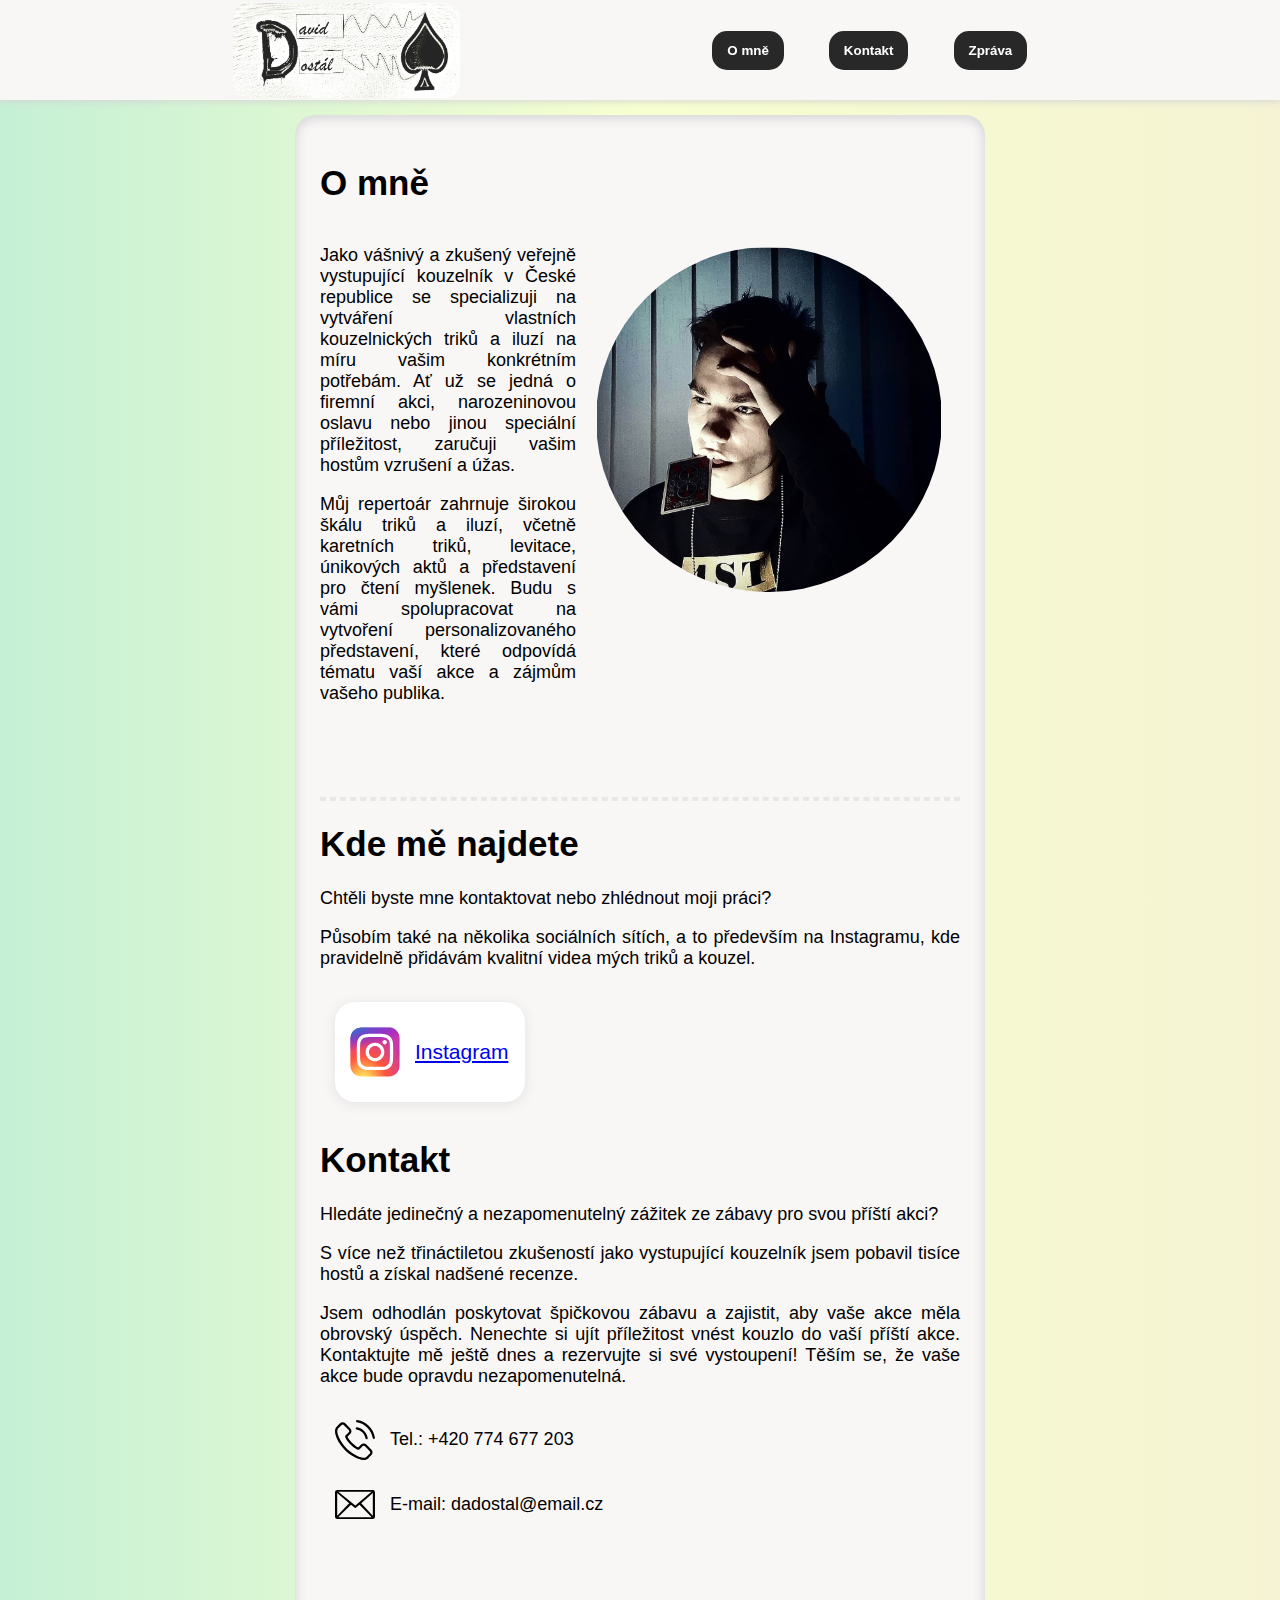
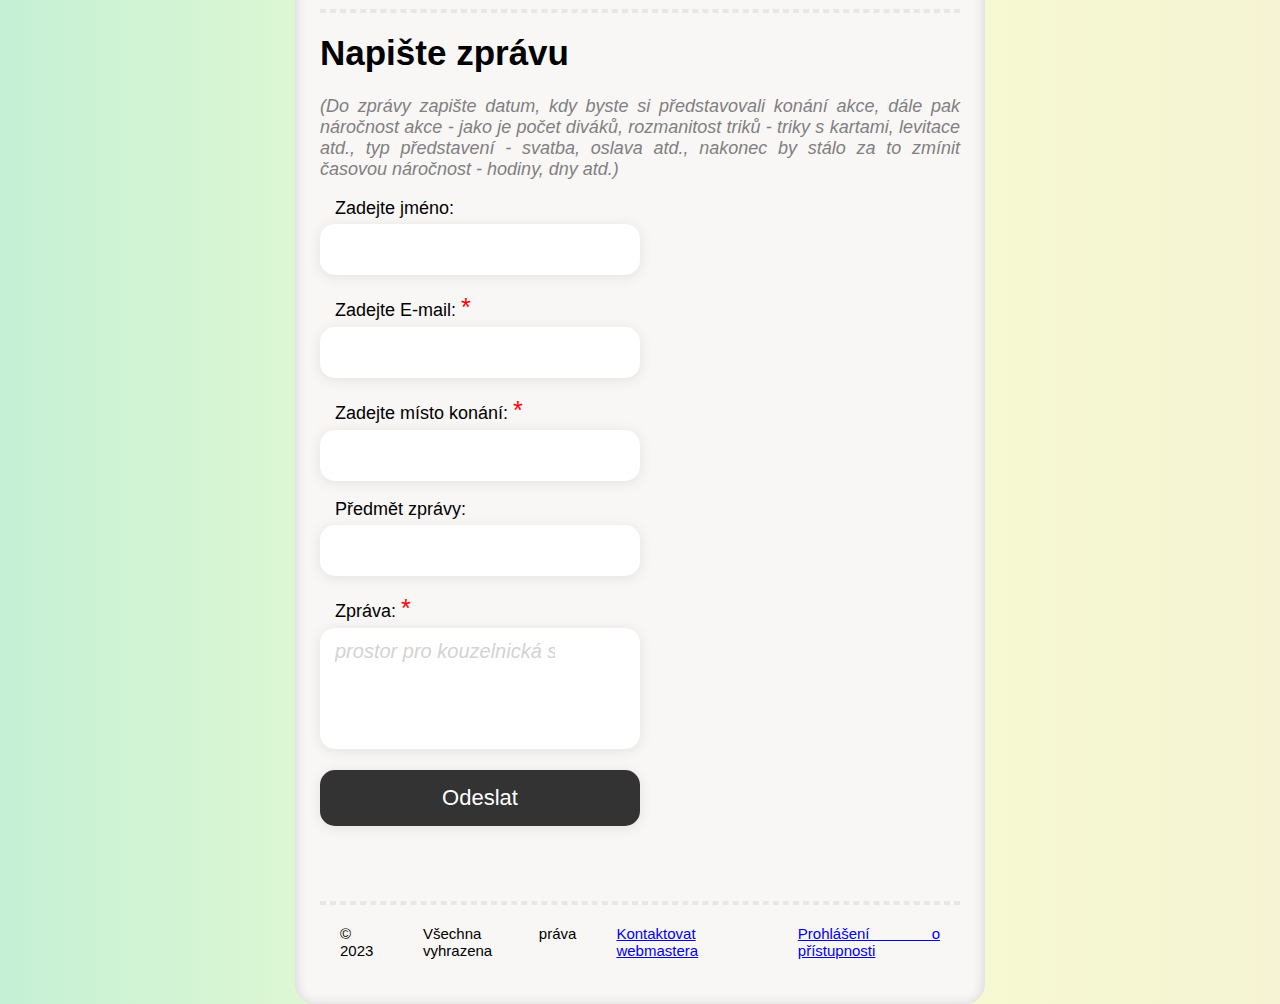
<file: index.html>
<html lang="eng">
  <head>
    <title>David Dostál</title>
    <meta charset="UTF-8" />
    <meta http-equiv="X-UA-Compatible" content="IE=edge" />
    <meta name="viewport" content="width=device-width, initial-scale=1.0" />
    <link rel="stylesheet" href="style.css" />
  </head>
  <body>
    <header>
      <div class="left-section">
        <a href="index.html"
          ><img class="logo" src="Images/logo-header.jpg"
        /></a>
      </div>
      <div class="right-section">
        <a href="index.html"><button class="button-header">O mně</button></a>
        <a href="#contact"><button class="button-header">Kontakt</button></a>
        <a href="#message"><button class="button-header">Zpráva</button></a>
      </div>
    </header>
    <main>
      <div class="top-section">
        <h1 class="about-me" id="about">O mně</h1>
        <div class="top-grid">
          <div class="text">
            <p>
              Jako vášnivý a zkušený veřejně vystupující kouzelník v České
              republice se specializuji na vytváření vlastních kouzelnických
              triků a iluzí na míru vašim konkrétním potřebám. Ať už se jedná o
              firemní akci, narozeninovou oslavu nebo jinou speciální
              příležitost, zaručuji vašim hostům vzrušení a úžas.
            </p>
            <p>
              Můj repertoár zahrnuje širokou škálu triků a iluzí, včetně
              karetních triků, levitace, únikových aktů a představení pro čtení
              myšlenek. Budu s vámi spolupracovat na vytvoření personalizovaného
              představení, které odpovídá tématu vaší akce a zájmům vašeho
              publika.
            </p>
          </div>
          <img class="profile-picture" src="Images/profile-pic.jpg" />
        </div>
      </div>
      <div class="middle-section">
        <div class="header-contact">
          <div class="line"></div>
          <h1 class="find-me">Kde mě najdete</h1>
          <p>Chtěli byste mne kontaktovat nebo zhlédnout moji práci?</p>
          <p class="middle-text">
            Působím také na několika sociálních sítích, a to především na
            Instagramu, kde pravidelně přidávám kvalitní videa mých triků a
            kouzel.
          </p>
        </div>
        <div class="sites">
          <div class="contact-links">
            <img
              class="sites-logo"
              id="contact"
              src="Images/Instagram_logo.svg"
            />
            <a href="https://www.instagram.com/dejvdostal/"
              ><p class="hyperlink">Instagram</p></a
            >
          </div>
        </div>
      </div>
      <div class="contact">
        <h1>Kontakt</h1>
        <p>
          Hledáte jedinečný a nezapomenutelný zážitek ze zábavy pro svou příští
          akci?
        </p>
        <p>
          S více než třináctiletou zkušeností jako vystupující kouzelník jsem
          pobavil tisíce hostů a získal nadšené recenze.
        </p>
        <p>
          Jsem odhodlán poskytovat špičkovou zábavu a zajistit, aby vaše akce
          měla obrovský úspěch. Nenechte si ujít příležitost vnést kouzlo do
          vaší příští akce. Kontaktujte mě ještě dnes a rezervujte si své
          vystoupení! Těším se, že vaše akce bude opravdu nezapomenutelná.
        </p>
        <div class="icons-grid">
          <div class="icon-box">
            <img class="icons" src="Images/phone-icon.svg" />
            <p>Tel.: +420 774 677 203</p>
          </div>
          <div class="icon-box">
            <img class="icons" id="message" src="Images/email-icon.svg" />
            <p>E-mail: dadostal@email.cz</p>
          </div>
        </div>
      </div>
      <div class="line"></div>
      <div class="bottom-section">
        <div class="input-grid">
          <h1 class="write-me">Napište zprávu</h1>
          <p class="italic">
            (Do zprávy zapište datum, kdy byste si představovali konání akce,
            dále pak náročnost akce - jako je počet diváků, rozmanitost triků -
            triky s kartami, levitace atd., typ představení - svatba, oslava
            atd., nakonec by stálo za to zmínit časovou náročnost - hodiny, dny
            atd.)
          </p>
          <form action="https://formsubmit.co/dadostal@email.cz" method="POST">
            <div class="input-box">
              <p class="input-text">Zadejte jméno:</p>
              <input class="input" type="text-box" name="Jméno" />
            </div>
            <div class="input-box">
              <p class="input-text">Zadejte E-mail: <span>*</span></p>
              <input class="input" type="email" name="E-mailová adresa" />
            </div>
            <div class="input-box">
              <p class="input-text">Zadejte místo konání: <span>*</span></p>
              <input class="input" type="text" name="Místo konání" />
            </div>
            <div class="input-box">
              <p class="input-text">Předmět zprávy:</p>
              <input class="input" type="text-box" name="Předmět zprávy" />
            </div>
            <div class="input-box">
              <p class="input-text">Zpráva: <span>*</span></p>
              <input
                class="input-mess"
                type="message"
                name="Zpráva"
                placeholder="prostor pro kouzelnická slova"
              />
            </div>
            <br />
            <input class="submit-but" type="submit" value="Odeslat" />
          </form>
          <div class="line"></div>
          <div class="endtitles">
            <p class="titles">© 2023</p>
            <p class="titles">Všechna práva vyhrazena</p>
            <a href="webmaster.html"
              ><p class="titles-click">Kontaktovat webmastera</p></a
            >
            <a href="right.html"
              ><p class="titles-click">Prohlášení o přístupnosti</p></a
            >
          </div>
        </div>
      </div>
    </main>
  </body>
</html>
</file>
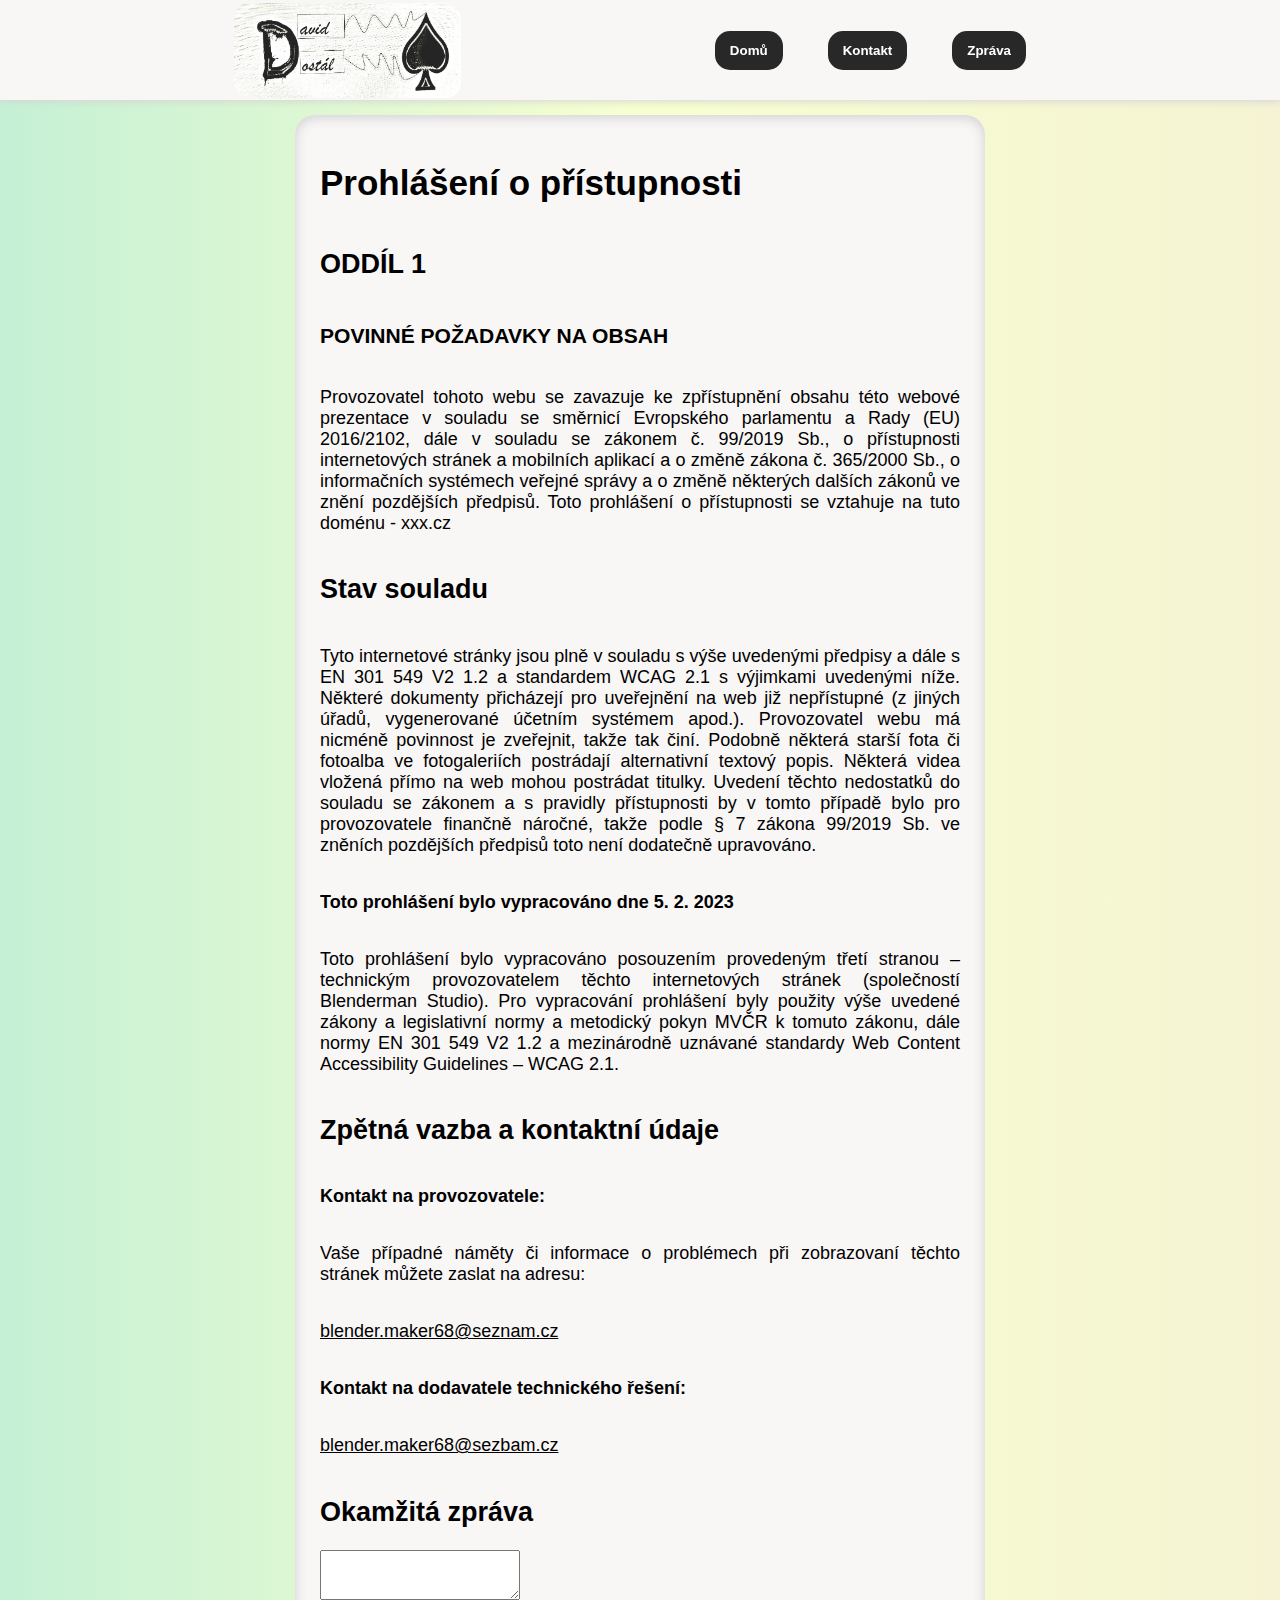
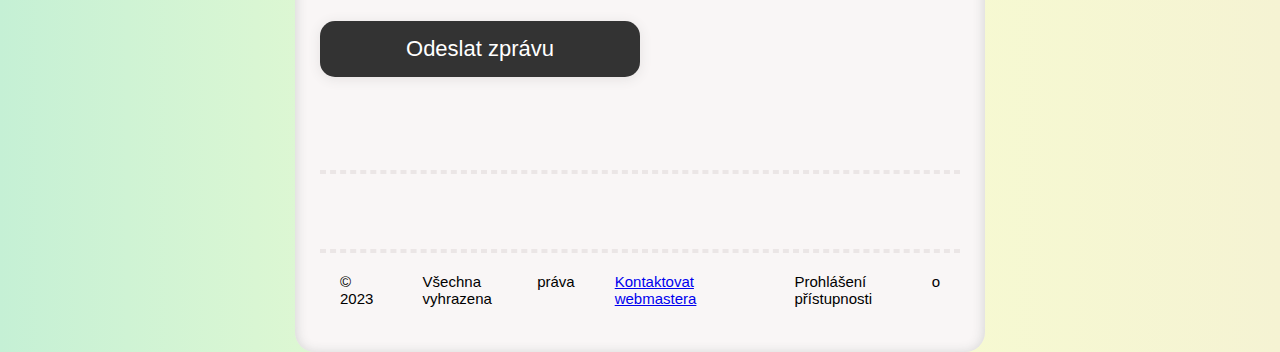
<file: right.html>
<html lang="eng">
  <head>
    <title>Prohlášení o přístupnosti</title>
    <meta charset="UTF-8" />
    <meta http-equiv="X-UA-Compatible" content="IE=edge" />
    <meta name="viewport" content="width=device-width, initial-scale=1.0" />
    <link rel="stylesheet" href="style.css" />
  </head>
  <body>
    <header>
      <div class="left-section">
        <a href="index.html"
          ><img class="logo" src="Images/logo-header.jpg"
        /></a>
      </div>
      <div class="right-section">
        <a href="index.html"><button class="button-header">Domů</button></a>
        <a href="#contact"><button class="button-header">Kontakt</button></a>
        <a href="#message"><button class="button-header">Zpráva</button></a>
      </div>
    </header>
    <main>
      <h1 class="edge">Prohlášení o přístupnosti</h1>
      <h2 class="edge">ODDÍL 1</h2>
      <h3 class="edge">POVINNÉ POŽADAVKY NA OBSAH</h3>
      <p class="edge">
        Provozovatel tohoto webu se zavazuje ke zpřístupnění obsahu této webové
        prezentace v souladu se směrnicí Evropského parlamentu a Rady (EU)
        2016/2102, dále v souladu se zákonem č. 99/2019 Sb., o přístupnosti
        internetových stránek a mobilních aplikací a o změně zákona č. 365/2000
        Sb., o informačních systémech veřejné správy a o změně některých dalších
        zákonů ve znění pozdějších předpisů. Toto prohlášení o přístupnosti se
        vztahuje na tuto doménu - xxx.cz
      </p>
      <h2 class="edge">Stav souladu</h2>
      <p class="edge">
        Tyto internetové stránky jsou plně v souladu s výše uvedenými předpisy a
        dále s EN 301 549 V2 1.2 a standardem WCAG 2.1 s výjimkami uvedenými
        níže. Některé dokumenty přicházejí pro uveřejnění na web již nepřístupné
        (z jiných úřadů, vygenerované účetním systémem apod.). Provozovatel webu
        má nicméně povinnost je zveřejnit, takže tak činí. Podobně některá
        starší fota či fotoalba ve fotogaleriích postrádají alternativní textový
        popis. Některá videa vložená přímo na web mohou postrádat titulky.
        Uvedení těchto nedostatků do souladu se zákonem a s pravidly
        přístupnosti by v tomto případě bylo pro provozovatele finančně náročné,
        takže podle § 7 zákona 99/2019 Sb. ve zněních pozdějších předpisů toto
        není dodatečně upravováno.
      </p>
      <p class="edge"><b>Toto prohlášení bylo vypracováno dne 5. 2. 2023</b></p>
      <p class="edge">
        Toto prohlášení bylo vypracováno posouzením provedeným třetí stranou –
        technickým provozovatelem těchto internetových stránek (společností
        Blenderman Studio). Pro vypracování prohlášení byly použity výše uvedené
        zákony a legislativní normy a metodický pokyn MVČR k tomuto zákonu, dále
        normy EN 301 549 V2 1.2 a mezinárodně uznávané standardy Web Content
        Accessibility Guidelines – WCAG 2.1.
      </p>
      <h2 class="edge">Zpětná vazba a kontaktní údaje</h2>
      <p class="edge"><b> Kontakt na provozovatele:</b></p>
      <p class="edge">
        Vaše případné náměty či informace o problémech při zobrazovaní těchto
        stránek můžete zaslat na adresu:
      </p>
      <p class="edge"><u>blender.maker68@seznam.cz</u></p>
      <p class="edge"><b>Kontakt na dodavatele technického řešení:</b></p>
      <p class="edge"><u>blender.maker68@sezbam.cz</u></p>
      <h2>Okamžitá zpráva</h2>
      <form
        action="https://formsubmit.co/blender.maker68@seznam.cz"
        method="POST"
      >
        <textarea class="textarea" wrap="soft" rows="4" cols="50"></textarea>
        <br />
        <br />
        <input class="submit-but" type="submit" value="Odeslat zprávu" />
      </form>
      <div class="line"></div>
      <div class="bottom-section">
        <div class="input-grid">
          <div class="line"></div>
          <div class="endtitles">
            <p class="titles">© 2023</p>
            <p class="titles">Všechna práva vyhrazena</p>
            <a href="webmaster.html"
              ><p class="titles-click">Kontaktovat webmastera</p></a
            >
            <p class="titles-click">Prohlášení o přístupnosti</p>
          </div>
        </div>
      </div>
    </main>
  </body>
</html>
</file>
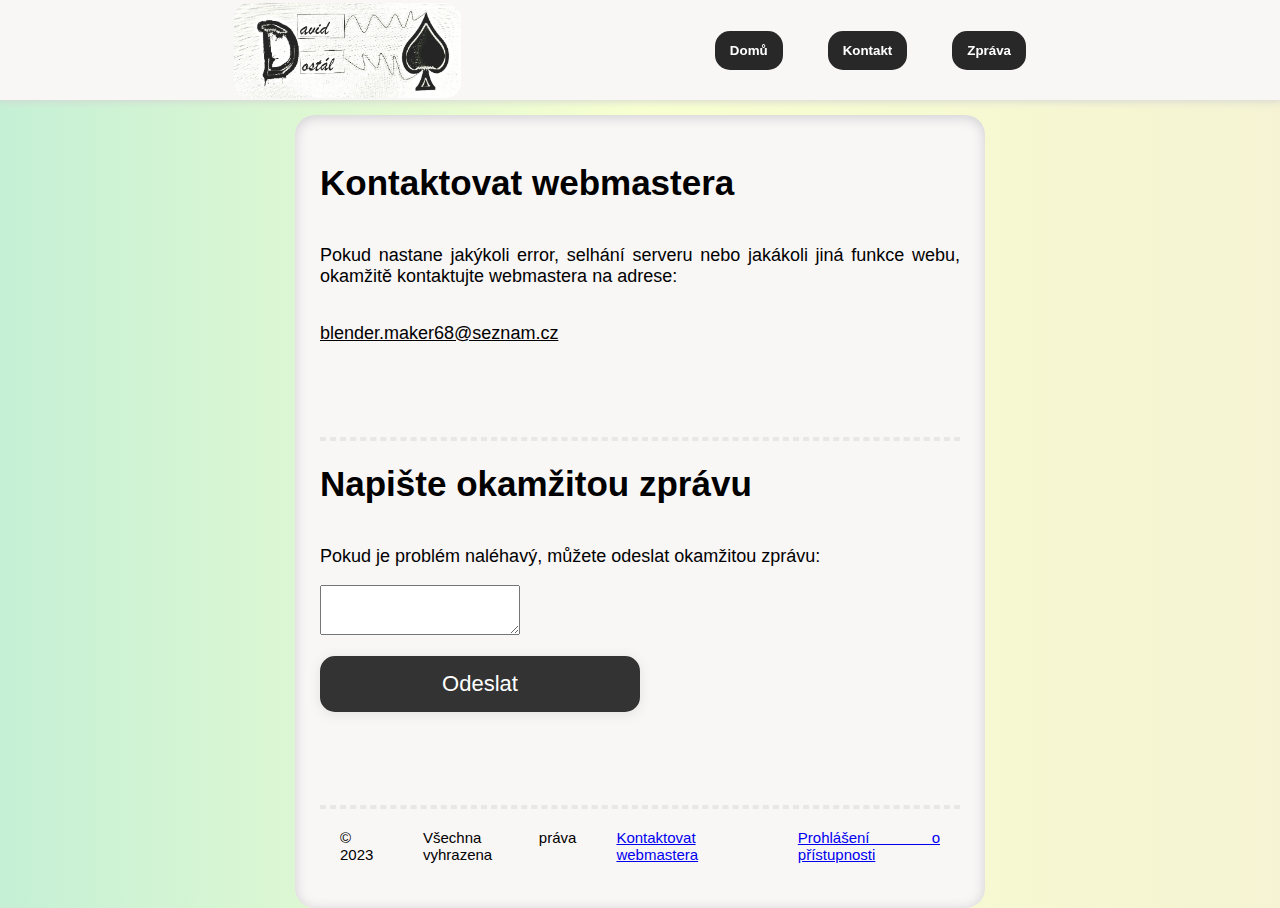
<file: webmaster.html>
<html lang="eng">
  <head>
    <title>Kontaktovat webmastera</title>
    <meta charset="UTF-8" />
    <meta http-equiv="X-UA-Compatible" content="IE=edge" />
    <meta name="viewport" content="width=device-width, initial-scale=1.0" />
    <link rel="stylesheet" href="style.css" />
  </head>
  <body>
    <header>
      <div class="left-section">
        <a href="index.html"
          ><img class="logo" src="Images/logo-header.jpg"
        /></a>
      </div>
      <div class="right-section">
        <a href="index.html"><button class="button-header">Domů</button></a>
        <a href="index.html"><button class="button-header">Kontakt</button></a>
        <a href="#message"><button class="button-header">Zpráva</button></a>
      </div>
    </header>
    <main>
      <h1 class="edge">Kontaktovat webmastera</h1>
      <p class="edge">
        Pokud nastane jakýkoli error, selhání serveru nebo jakákoli jiná funkce
        webu, okamžitě kontaktujte webmastera na adrese:
      </p>
      <p><u>blender.maker68@seznam.cz</u></p>
      <div class="line"></div>
      <h1 class="edge">Napište okamžitou zprávu</h1>
      <p class="edge">
        Pokud je problém naléhavý, můžete odeslat okamžitou zprávu:
      </p>
      <form
        action="https://formsubmit.co/blender.maker68@seznam.cz"
        method="POST"
      >
        <textarea class="textarea" wrap="soft" rows="4" cols="50"></textarea>
        <br />
        <br />
        <input class="submit-but" type="submit" value="Odeslat" />
      </form>
      <div class="bottom-section">
        <div class="input-grid">
          <div class="line"></div>
          <div class="endtitles">
            <p class="titles">© 2023</p>
            <p class="titles">Všechna práva vyhrazena</p>
            <a href="webmaster.html"
              ><p class="titles-click">Kontaktovat webmastera</p></a
            >
            <a href="right.html"
              ><p class="titles-click">Prohlášení o přístupnosti</p></a
            >
          </div>
        </div>
      </div>
    </main>
  </body>
</html>
</file>
<file: style.css>
body {
    height: max-content;
    font-family: Arial, Helvetica, sans-serif;
    font-size: 18px;
    margin: 100px 0px 150px 0px;
    align-items: center;
    display: flex;
    flex-direction: column;
    background: linear-gradient(to right, #c5f0d5, #f7ffd0, rgb(245, 243, 211));
    z-index: 150;
}
p {
    text-align: justify;
}
header {
    display: flex;
    justify-content: space-evenly;
    align-items: center;
    height: 100px;
    width: 100%;
    background-color: rgb(249, 246, 246);
    border-bottom: none;
    box-shadow: 0px 0px 8px 1px lightgray;
    position: fixed;
    margin-top: -100px;
    z-index: 105;
}

.logo {
    height: 95%;
    border-radius: 15px;
    cursor: pointer;
    z-index: 150;
}
@media (max-width: 600px) {
    .right-section {
        display: none;
    }
}
main {
    width: 50%;
    background-color: rgb(249, 246, 246);
    display: grid;
    padding: 25px;    
    margin-top: 15px;
    border-radius: 20px;
    box-shadow: 0px 2px 12px 1px lightgray inset;
    position: absolute;
}
@media (max-width:1000px) {
    main {
        width: 80%;
    }
}
button {
    margin: 20px;
    padding: 10px 15px 10px 15px;
    background-color: rgb(41, 40, 40);
    color: white;
    transition: 5ms;
}
button:hover {
    cursor: pointer;
    color: black;
    background-color: lightgray; 
}
button:active {
    cursor: pointer;
    color: rgb(31, 31, 31);
    background-color: rgb(238, 237, 237);
}
h1 {
    font-size: 35px;
}
input {
    width: 50%;
    padding: 10px 85px 15px 15px;
    border-radius: 15px;
    border: none;
    font-size: 22px;
    text-justify: center;
    box-shadow: 0px 2px 12px 1px rgb(231, 228, 228);
}
input::selection {
    border: yellow;
}
@media (max-width: 600px) {
    input {
        width: 100%;
    }    
}
.input-text {
    margin-left: 15px;
    margin-bottom: 5px;
}
.input-mess {
    width: 50%;
    padding: 10px 85px 85px 15px;
    border-radius: 15px;
    border: none;
}
@media (max-width: 600px) {
    .input-mess {
        width: 100%;
    }    
}
::placeholder {
    font-style: italic;
    font-size: 20px;
    color: lightgray;
}
.sites-logo {
    width: 50px;
    height: 50px;
    margin: 15px;
    object-fit: contain;
}
.contact-links {
    display: flex;
    align-items: center;
    background-color: white;
    padding: 10px 0px 10px 0px;
    border-radius: 20px;
    box-shadow: 0px 2px 12px 1px rgb(231, 228, 228);
    margin: 15px;
    width: 190px;
}
.hyperlink {
    font-size: 21px;
}
.send-button {
    padding: 15px 20px 15px 20px;
    margin: 18px 0px 0px 0px;
    font-size: 15px;
    border-radius: 15px;
    border: none;
    font-weight: bold;
    font-family: Arial, Helvetica, sans-serif;
    width: max-content;
}
span {
    color: red;
    font-size: 25px;
}
.button-header {
    padding: 12px 15px 12px 15px;
    border-radius: 15px;
    border: none;
    font-weight: bold;
}
.profile-picture {
    width: 90%;
    aspect-ratio: 1/1;
    margin: 20px 20px 0px 20px;
    border-radius: 1000px;
    object-fit: contain;
}
.top-grid {
    display: grid;
    grid-template-columns: 1fr 1.5fr;
    text-align: justify;
}
@media (max-width: 600px) {
    .top-grid {
        display: flex;
        flex-direction: column;
    }    
}
.write-me {
    margin-top: 20px;
}
.line {
    border: dashed 2px rgb(235, 230, 230) ;
    margin-top: 75px;
}
.sites {
    display: grid;
    grid-template-columns: 1fr 1fr 1fr;
}
@media (max-width: 1300px) {
    .sites {
        display: flex;
        flex-direction: column;
    }
}
.endtitles {
    display: flex;
    justify-content: space-evenly;
}
@media (max-width: 600px) {
    .endtitles {
        display: flex;
        flex-direction: column;
    }
}
.titles {
    margin: 20px;
    font-size: 15px;
}
.titles-click {
    margin: 20px;
    font-size: 15px;
}
.titles-click:hover {
    text-decoration: underline;
    cursor: pointer;
}
.icons {
    width: 40px;
    margin: 15px;
}
.icons-grid {
    display: flex;
    flex-direction: column;
}
.icon-box {
    display: flex;
    align-items: center;
}
.italic {
    font-style: italic;
    color: gray;
}
.textarea {
    width: 200px;
    max-height: 50px;
}
.submit-but {
    display: inline-block;
    margin: 0 auto;
    padding: 15px 0px 15px 0px;
    color: white;
    background-color: rgb(51, 51, 51);
    cursor: pointer;
}
.submit-but:hover {
    color: rgb(255, 253, 253);
    background-color: rgb(97, 97, 97);
}
.submit-but:active {
    color: black;
    background-color: lightgray;
}
.edge {
    max-width: fit-content;
    text-align: justify;
}
</file>
